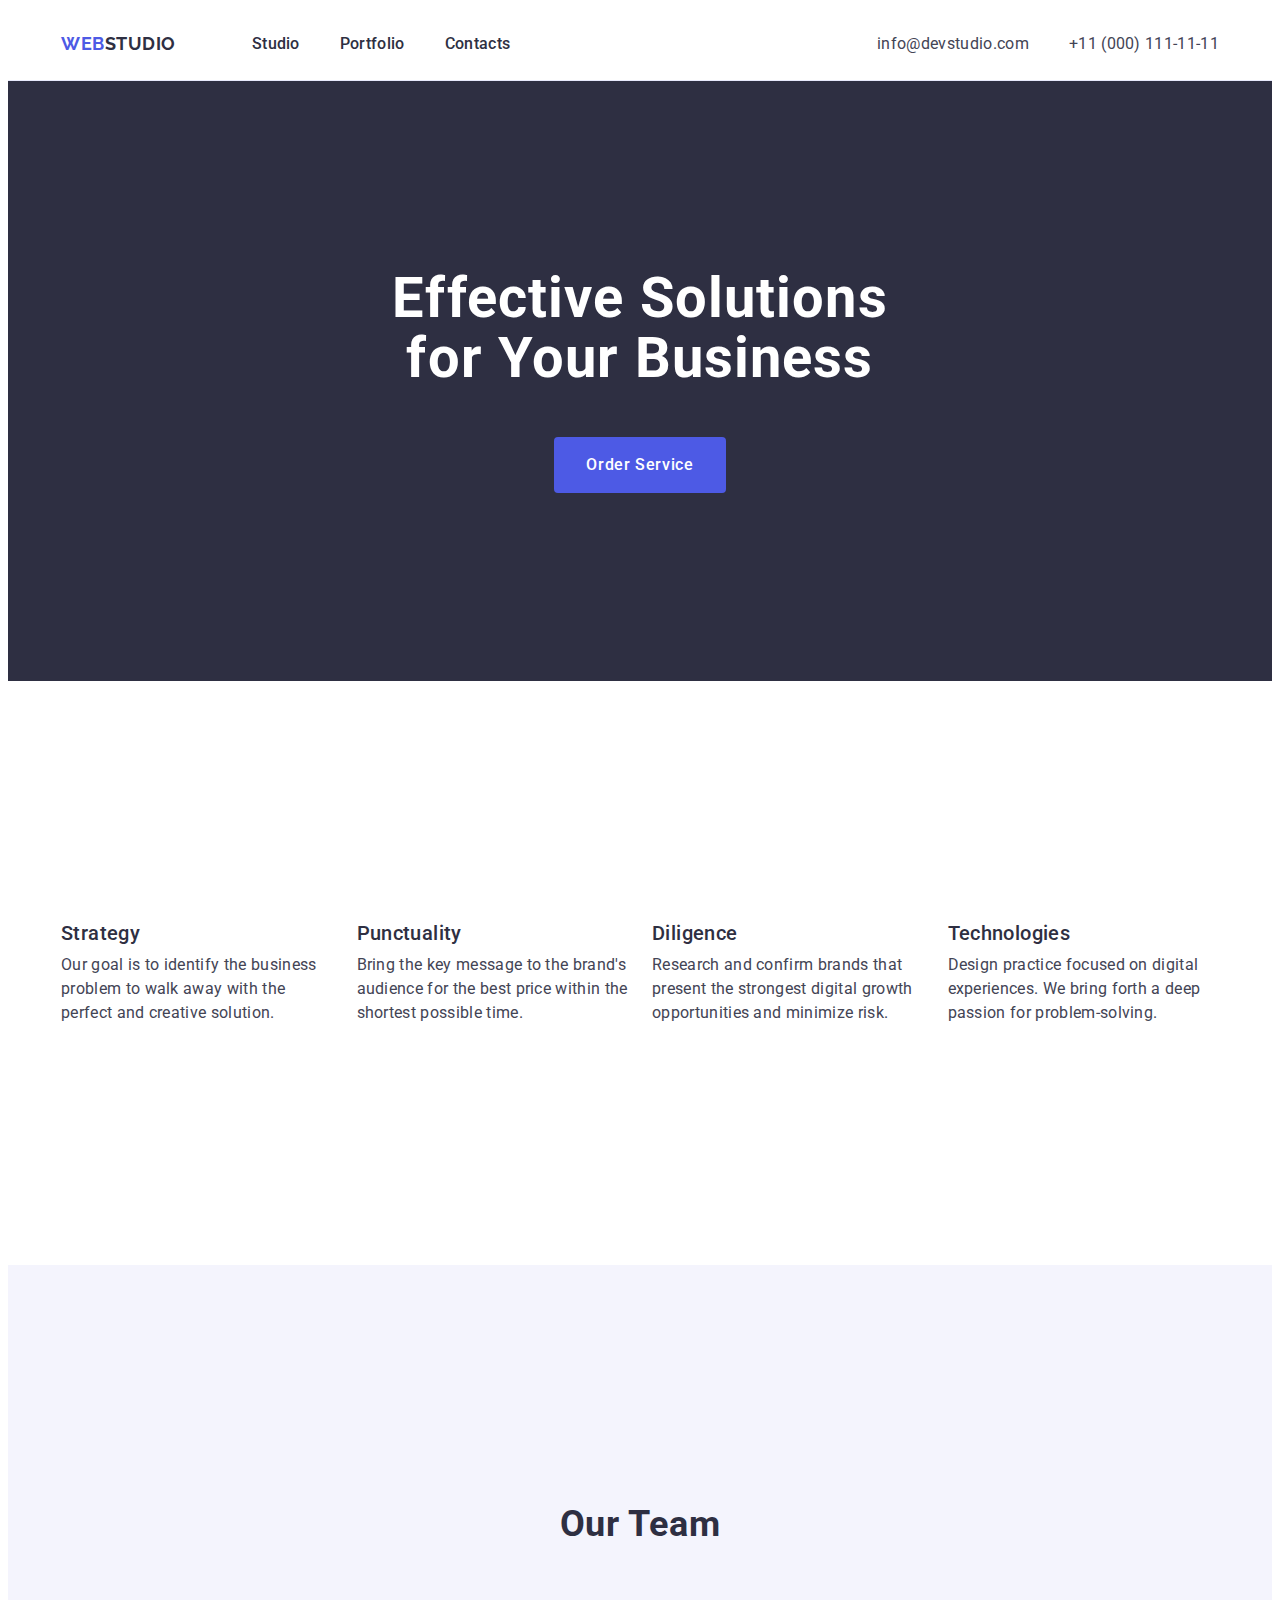
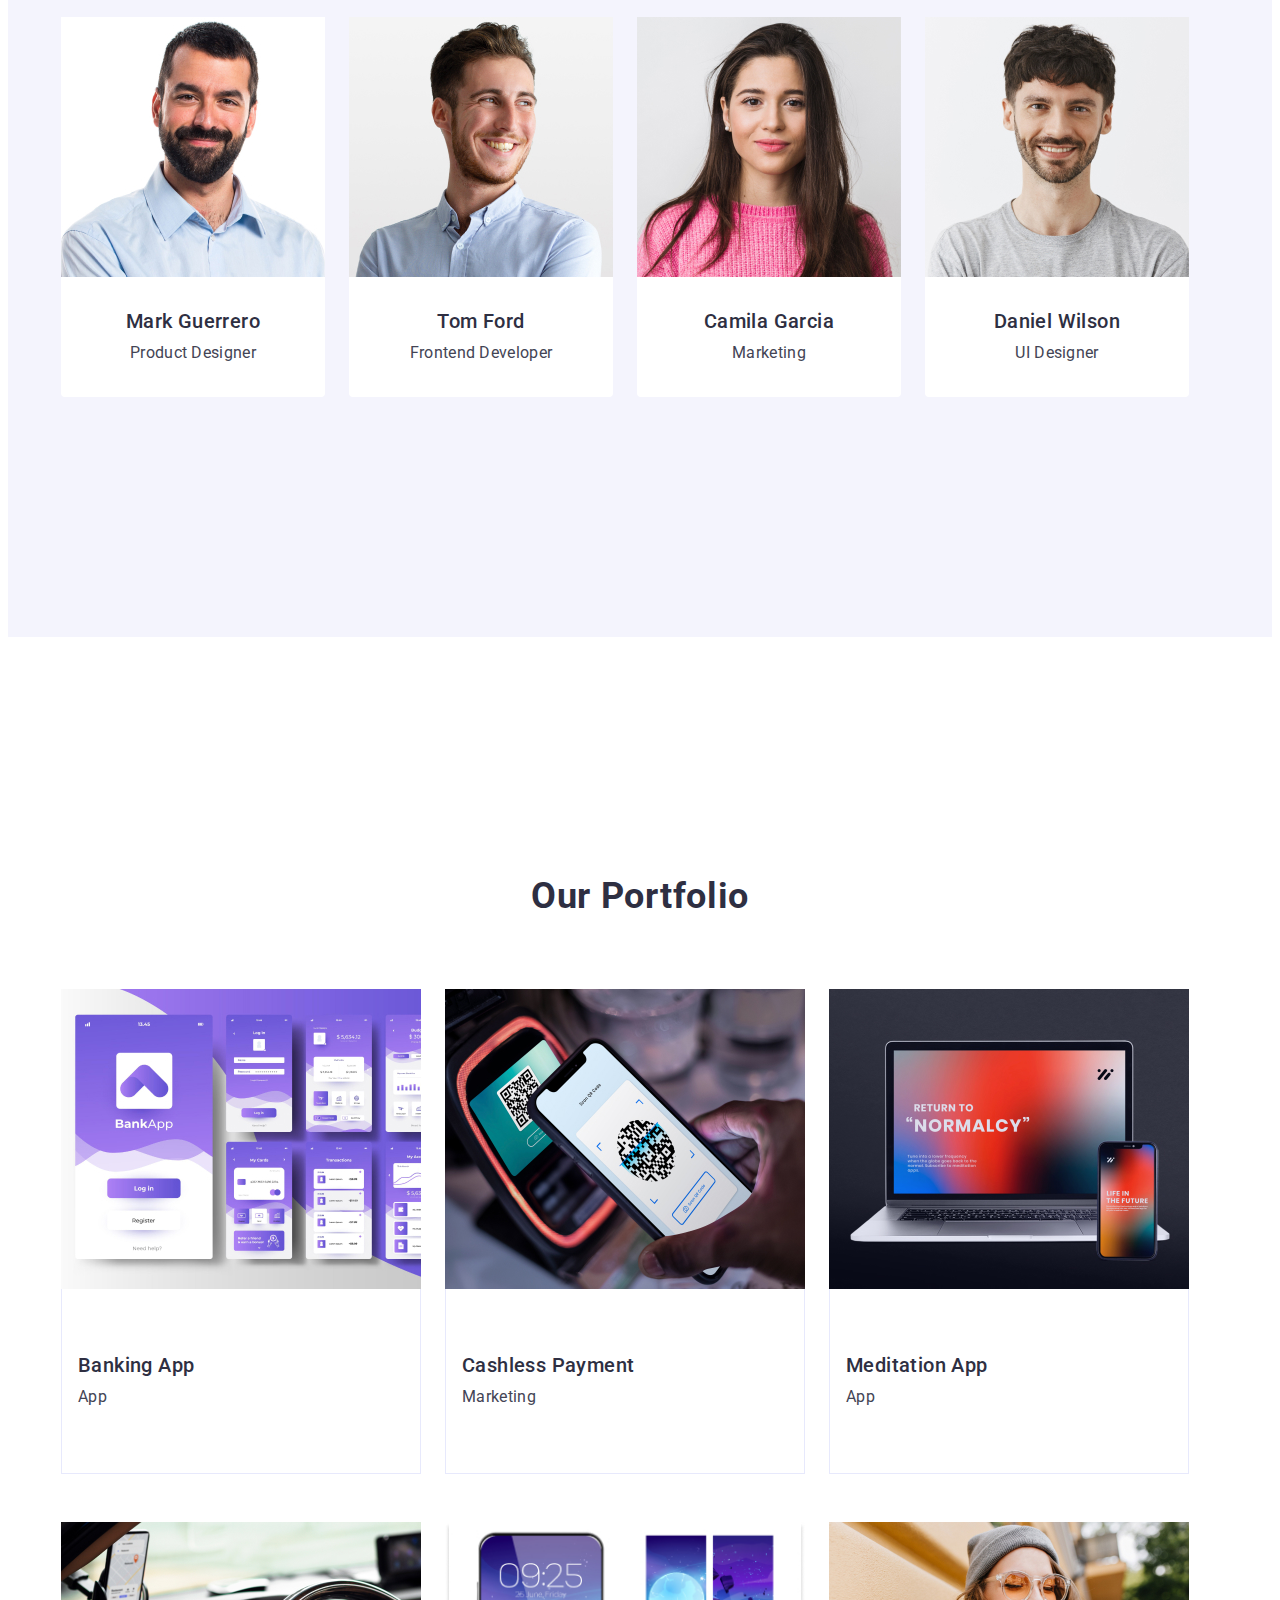
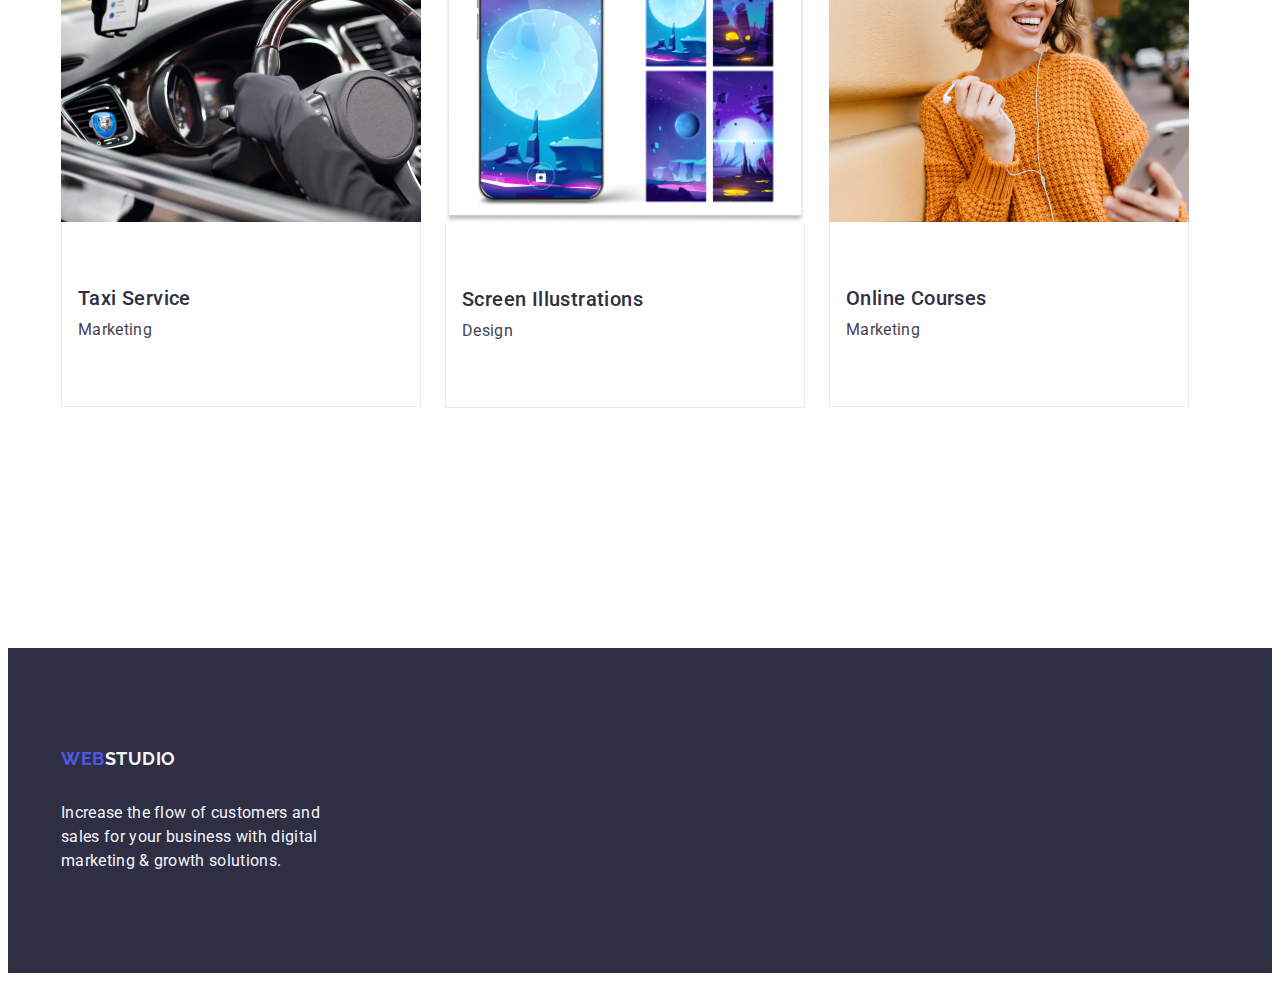
<file: index.html>
<!DOCTYPE html>
<html lang="en">
 <head>
        <link rel="stylesheet" href="https://cdnjs.cloudflare.com/ajax/libs/modern-normalize/2.0.0/modern-normalize.min.css"
            integrity="sha512-4xo8blKMVCiXpTaLzQSLSw3KFOVPWhm/TRtuPVc4WG6kUgjH6J03IBuG7JZPkcWMxJ5huwaBpOpnwYElP/m6wg=="
            crossorigin="anonymous" referrerpolicy="no-referrer" />
        <meta charset="UTF-8">
        <meta name="viewport" content="width=device-width, initial-scale=1.0">
        <title>Document</title>
        
        <link rel="preconnect" href="https://fonts.googleapis.com">
        <link rel="preconnect" href="https://fonts.googleapis.com">
        <link rel="preconnect" href="https://fonts.gstatic.com" crossorigin>
        <link href="https://fonts.googleapis.com/css2?family=Raleway:ital,wght@0,100..900;1,100..900&family=Roboto:ital,wght@0,100;0,300;0,400;0,500;0,700;0,900;1,100;1,300;1,400;1,500;1,700;1,900&display=swap" rel="stylesheet">
        <link rel="preconnect" href="https://fonts.gstatic.com" crossorigin>
        <link href="https://fonts.googleapis.com/css2?family=Roboto:ital,wght@0,100;0,300;0,400;0,500;0,700;0,900;1,100;1,300;1,400;1,500;1,700;1,900&display=swap" rel="stylesheet">
        <link rel="stylesheet" href="./css/style.css"/>
 </head>
 <body>
     <header class="header">
         <div class="container header-container">
             <nav class="menu">
                 <a href="./index.html" class="logo">Web<span class="studio">Studio</span> </a>
                 <ul class="menu-elements">
                     <li><a href="./index.html" class="menu-nav-index">Studio</a> </li>
                     <li><a href="" class="menu-nav-index">Portfolio</a> </li>
                     <li><a href="" class="menu-nav-index">Contacts</a> </li>
                 </ul>
             </nav>
             <address class="contacts">
                 <ul class="social-links">
                     <li><a href="mailto:info@devstudio.com" class="email-telefon">info@devstudio.com</a></li>
                     <li><a href="tel:+110001111111" class="email-telefon">+11 (000) 111-11-11 </a></li>
                 </ul>
             </address>
         </div>
     </header>
      <!--Section1-->
     <main>
         <section class="box-hero-image">
             <div class="container">
                 <h1 class="hero-image">Effective Solutions for Your Business</h1>
                 <button type="button" name="Order Service" class="botton">Order Service</button>
             </div>
         </section>   
         <!--Section2-->        
         <section class="feature">
                 <div class="container">
                     <h2 class="visually-hidden">Accessibility</h2>
                     <ul class="feature-list">
                         <li class="feature-item">
                             <h3 class="main-menu-h">Strategy</h3>
                             <p class="text">Our goal is to identify the business problem to walk away with the perfect and creative solution.</p>
                         </li>
                         <li class="feature-item">
                             <h3 class="main-menu-h">Punctuality</h3>
                             <p class="text">Bring the key message to the brand's audience for the best price within the shortest possible time.</p>
                         </li >
                         <li class="feature-item">
                             <h3 class="main-menu-h">Diligence</h3>
                             <p class="text">Research and confirm brands that present the strongest digital growth opportunities and minimize risk.</p>
                         </li>
                         <li class="feature-item">
                             <h3 class="main-menu-h">Technologies</h3>
                             <p class="text">Design practice focused on digital experiences. We bring forth a deep passion for problem-solving.</p>
                         </li>
                      </ul>
                 </div>
          </section> 
          <!--Section3-->  
          <section class="main-team">
             <div class="container">
                 <h2 class="main-team-title">Our Team</h2>      
                 <ul class="team-list">
                     <li class="main-image"> 
                         <img src="./images/MARK.jpg" width="264" alt="Mark Guerrero">
                         <div class="team">
                             <h3 class="main-name">Mark Guerrero</h3>
                             <p class="main_text">Product Designer</p>
                         </div>
                     </li>         
                      <li class="main-image">
                         <img src="./images/TOM.jpg" width="264" alt="Tom Ford">
                         <div class="team">
                             <h3 class="main-name">Tom Ford</h3>
                             <p class="main_text">Frontend Developer</p>
                         </div>
                      </li>      
                     <li class="main-image">
                         <img src="./images/CAMILA.jpg" width="264" alt="Camila Garcia">
                         <div class="team">
                             <h3 class="main-name">Camila Garcia</h3>
                             <p class="main_text">Marketing</p>
                         </div>
                     </li>         
                     <li class="main-image">
                         <img src="./images/DANIEL.jpg" width="264" alt="Daniel Wilson">
                         <div class="team">
                             <h3 class="main-name">Daniel Wilson</h3>
                             <p class="main_text">UI Designer</p>
                         </div>
                     </li>
                 </ul>   
             </div>     
         </section>  
         <!---Section4-->
         <section class="section-portfolio">
             <div class="container">
                 <h2 class="our-portfolio">Our Portfolio</h2>
                 <ul class="project-list">
                     <li class="project-list-img">
                         <img src="./images/Banking-App.jpg" alt="Banking App" width="360"/>
                          <div class="images-subtitle">
                             <h3 class="our_port_title">Banking App</h3>
                             <p class="out_port_content">App</p>
                         </div>
                     </li>
                     <li class="project-list-img">
                         <img src="./images/Cashless-Payment.jpg" alt="Cashless Payment" width="360"/>
                         <div class="images-subtitle">
                             <h3 class="our_port_title">Cashless Payment</h3>
                             <p class="out_port_content">Marketing</p>
                         </div>
                     </li>
                     <li class="project-list-img">
                         <img src="./images/Meditaion-App.jpg" alt="Meditation Appt" width="360"/>
                         <div class="images-subtitle">
                             <h3 class="our_port_title">Meditation App</h3>
                             <p class="out_port_content">App</p>
                         </div>
                     </li>
                     <li class="project-list-img">
                         <img src="./images/Taxi.jpg" alt="Taxi Service" width="360"/>
                         <div class="images-subtitle">
                             <h3 class="our_port_title">Taxi Service</h3>
                             <p class="out_port_content">Marketing</p>
                         </div>
                     </li>
                     <li class="project-list-img">
                         <img src="./images/Screen-Illustrations.jpg" alt="Screen Illustrations" width="360"/>
                         <div class="images-subtitle">
                             <h3 class="our_port_title">Screen Illustrations</h3>
                             <p class="out_port_content">Design</p>
                         </div>
                     </li>
                     <li class="project-list-img">
                         <img src="./images/Online-Courses.jpg" alt="Online Courses" width="360"/>
                         <div class="images-subtitle">
                             <h3 class="our_port_title">Online Courses</h3>
                             <p class="out_port_content">Marketing</p>
                         </div>
                     </li>
                 </ul>
             </div>
         </section>
     </main>  
     <!--Footer-->
     <footer class="footer">
          <div class="container">
             <a class="logo-footer" href="./index.html">Web<span class="studio-footer">Studio</span></a>
             <p class="footer-text">Increase the flow of customers and sales for your business with digital marketing & growth solutions.</p>
         </div>
     </footer> 
    </body>
</html>
</file>
<file: css/style.css>
body{
  font-family: "Raleway",sans-serif;
  font-family: "Roboto", sans-serif;
   background: #fff;
   color: #434455;
}
h1,
h2,
h3,
h4,
h5,
h6,
p {
 margin: 0;
}

/* обнулення базових властивостей списків (ul) */
ul {
 list-style: none;
 padding-left: 0;
 margin: 0;
}

/* Властивості для коректного відображення картинок */
img {
 display: block;
 max-width: 100%;
 height: auto;
}
/* обнулення базових властивостей у посилань */
a{
text-decoration: none;
}
/* Властивості для обнулення курсиву address */
address {
 font-style: normal;
}
/* обнулення базових властивостей списків (ul,ol) */
ol,ul{
   list-style: none;
   padding: 0;
   margin: 0;
}
.container{
 width: 1158px;
 margin: 0 auto;
 padding: 0 15px;
}

.header{
 border-bottom: 1px solid #e7e9fc;
}

.header-container{
 display: flex;
 align-items: center;
}

.menu {
   text-decoration: none;
   list-style: none;
   display: flex;
   align-items: center;
   }
   
.logo {
   font-family: "Raleway", sans-serif;
   font-weight: 700;
   font-size: 18px;
   line-height: 1.17;
   letter-spacing: 0.03em;
   text-transform: uppercase;
   color: #4d5ae5;
     text-transform: uppercase;
     margin-right: 76px;
}
   
.studio {
     font-weight: 700;
     font-size: 18px;
     line-height: 1.17;
     letter-spacing: 0.03em;
     text-transform: uppercase;
     color: #2e2f42;
     text-transform: uppercase;
}
   
.menu-elements {
   background: #fff;
   text-align:  center;
   line-height: normal;
   display: flex;
   gap: 40px;
}
   
.email-telefon {
  background: #fff;
  color: #434455 ;
}
     /* .menu-nav-index */
.menu-nav-index{
   font-weight: 500;
   font-size: 16px;
    line-height: 1.5;
   letter-spacing: 0.02em;
   color: #2e2f42;
    padding: 24px 0;
    display: block;

}
.menu-nav-index:hover{ 
  color: #404bbf;
}

.menu-nav-index:focus{
       color: #404bbf;
}
    /* .menu-nav-index */
    
.contacts {
   font-weight: 400;
   font-size: 16px;
   line-height: 1.5;
   letter-spacing: 0.02em;
   color: #434455;
   font-style: normal;
   margin-left: auto;
}
.social-links :hover {
     color: #404bbf;
}
.social-links :focus {
     color: #404bbf;
}
.social-links{
     display: flex;
     gap: 40px;
}
/*<!--Section1--> */ 

.box-hero-image {
   background: #2e2f42;
   padding-top: 188px;
   padding-bottom: 188px;
   }
   
.hero-image {
     font-family: "Roboto", sans-serif;
     font-weight: 700;
     font-size: 56px;
     line-height:  1.07;
     letter-spacing: 0.02em;
     text-align: center;
     color: #fff;
     max-width: 496px;
     margin: 0 auto;
}
.botton {
     background-color: #4D5AE5;
     font-family: "Roboto", sans-serif;
     font-weight: 500;
     font-size: 16px;
     line-height: 1.5;
     letter-spacing: 0.04em;
     color: #ffffff;
     cursor: pointer;
     display: block;
     margin: 0 auto;
     min-width: 169px;
     border-radius: 4px;
     border: 0;
     padding: 16px 32px;
     margin-top: 48px;    
}
   
.botton:hover {
     background-color: #404BBF;
     cursor: pointer;
   
}
.botton:focus {
     background-color: #404bbf;
}
/*<!--Section2--> */ 
.feature{
 padding: 120px 0;
}

.visually-hidden {
 position: absolute;
 width: 1px;
 height: 1px;
 margin: -1px;
 border: 0;
 padding: 0;
 white-space: nowrap;
 clip-path: inset(100%);
 clip: rect(0 0 0 0);
 overflow: hidden;
}

.feature-list{
 display: flex;
 gap: 24px;
 padding: 120px 0;
}

.feature-item{
 width: calc((100% - 72px) / 4);
}

.main-menu-h {
font-family: "Roboto", sans-serif;
font-weight: 500;
font-size: 20px;
line-height: 1.2;
letter-spacing: 0.02em;
color: #2e2f42;
margin-bottom: 8px;
}
.text {
font-weight: 400;
font-size: 16px;
line-height: 1.5;
letter-spacing: 0.02em;
color: #434455;
}
/*<!--Section3--> */ 
.main-team {
   background-color: #f4f4fd;
   padding: 120px 0;
}
.team{
 display: block;
 padding: 32px 0;
}

.main-team-title {
font-weight: 700;
font-size: 36px;
line-height: 1.11;
letter-spacing: 0.02em;
text-transform: capitalize;
text-align: center;
color: #2e2f42;
padding-top: 120px;
margin-bottom: 72px;
}
.team-list{
 display: flex;
 gap: 24px;
 padding-bottom: 120px;
}
.main-image {
   background-color: #ffffff;
   border-radius: 0 0 4px 4px;
}
.main-name {
font-weight: 500;
font-size: 20px;
line-height: 1.2;
letter-spacing: 0.02em;
text-align: center;
color: #2e2f42;
margin-bottom: 8px;
}

.main_text {

font-size: 16px;
line-height: 1.5;
letter-spacing: 0.02em;
text-align: center;
color: #434455;
}
/*<!--Section4--> */ 
.section-portfolio{
 padding: 120px 0 120px 0;
}

.our-portfolio {
font-weight: 700;
font-size: 36px;
line-height: 1.11;
letter-spacing: 0.02em;
text-transform: capitalize;
text-align: center;
color: #2e2f42;
padding-top: 120px;
margin-bottom: 72px;
}
.images-subtitle{
 display: block;
 border-bottom: 1px solid #e7e9fc;
 border-left: 1px solid #e7e9fc;
 border-right: 1px solid #e7e9fc;
 padding: 32px 16px;
}
.project-list{
 color: #2e2f42;
 display: flex;
 flex-wrap: wrap;
 align-content: space-between;
 row-gap: 48px;
 column-gap: 24px;
 padding-bottom: 120px;
}
.project-list-img{
}
.our_port_title {
font-weight: 500;
font-size: 20px;
line-height: 1.2;
letter-spacing: 0.02em;
color: #2e2f42;
padding-top: 32px;
margin-bottom: 8px;
}
.out_port_content {
font-size: 16px;
line-height: 1.5;
letter-spacing: 0.02em;
color: #434455;
font-weight: 400;
padding-bottom: 32px;
margin-top: 8px;
}
/*footer*/
.footer {
   background-color: #2e2f42;
   padding: 100px 0;
}
.logo-footer{
font-family: "Raleway", sans-serif;
font-weight: 700;
font-size: 18px;
line-height: 1.17;
letter-spacing: 0.03em;
text-transform: uppercase;
color: #4d5ae5;
display: inline-block;
margin-bottom: 16px;

}
.logo {
 
}
.studio-footer {
   color: #f4f4fd;
}
.footer-text {
   font-family: "Roboto", sans-serif;
font-weight: 400;
font-size: 16px;
line-height: 1.5;
letter-spacing: 0.02em;
color: #f4f4fd;
max-width: 264px;
margin-top: 16px;
}
</file>
